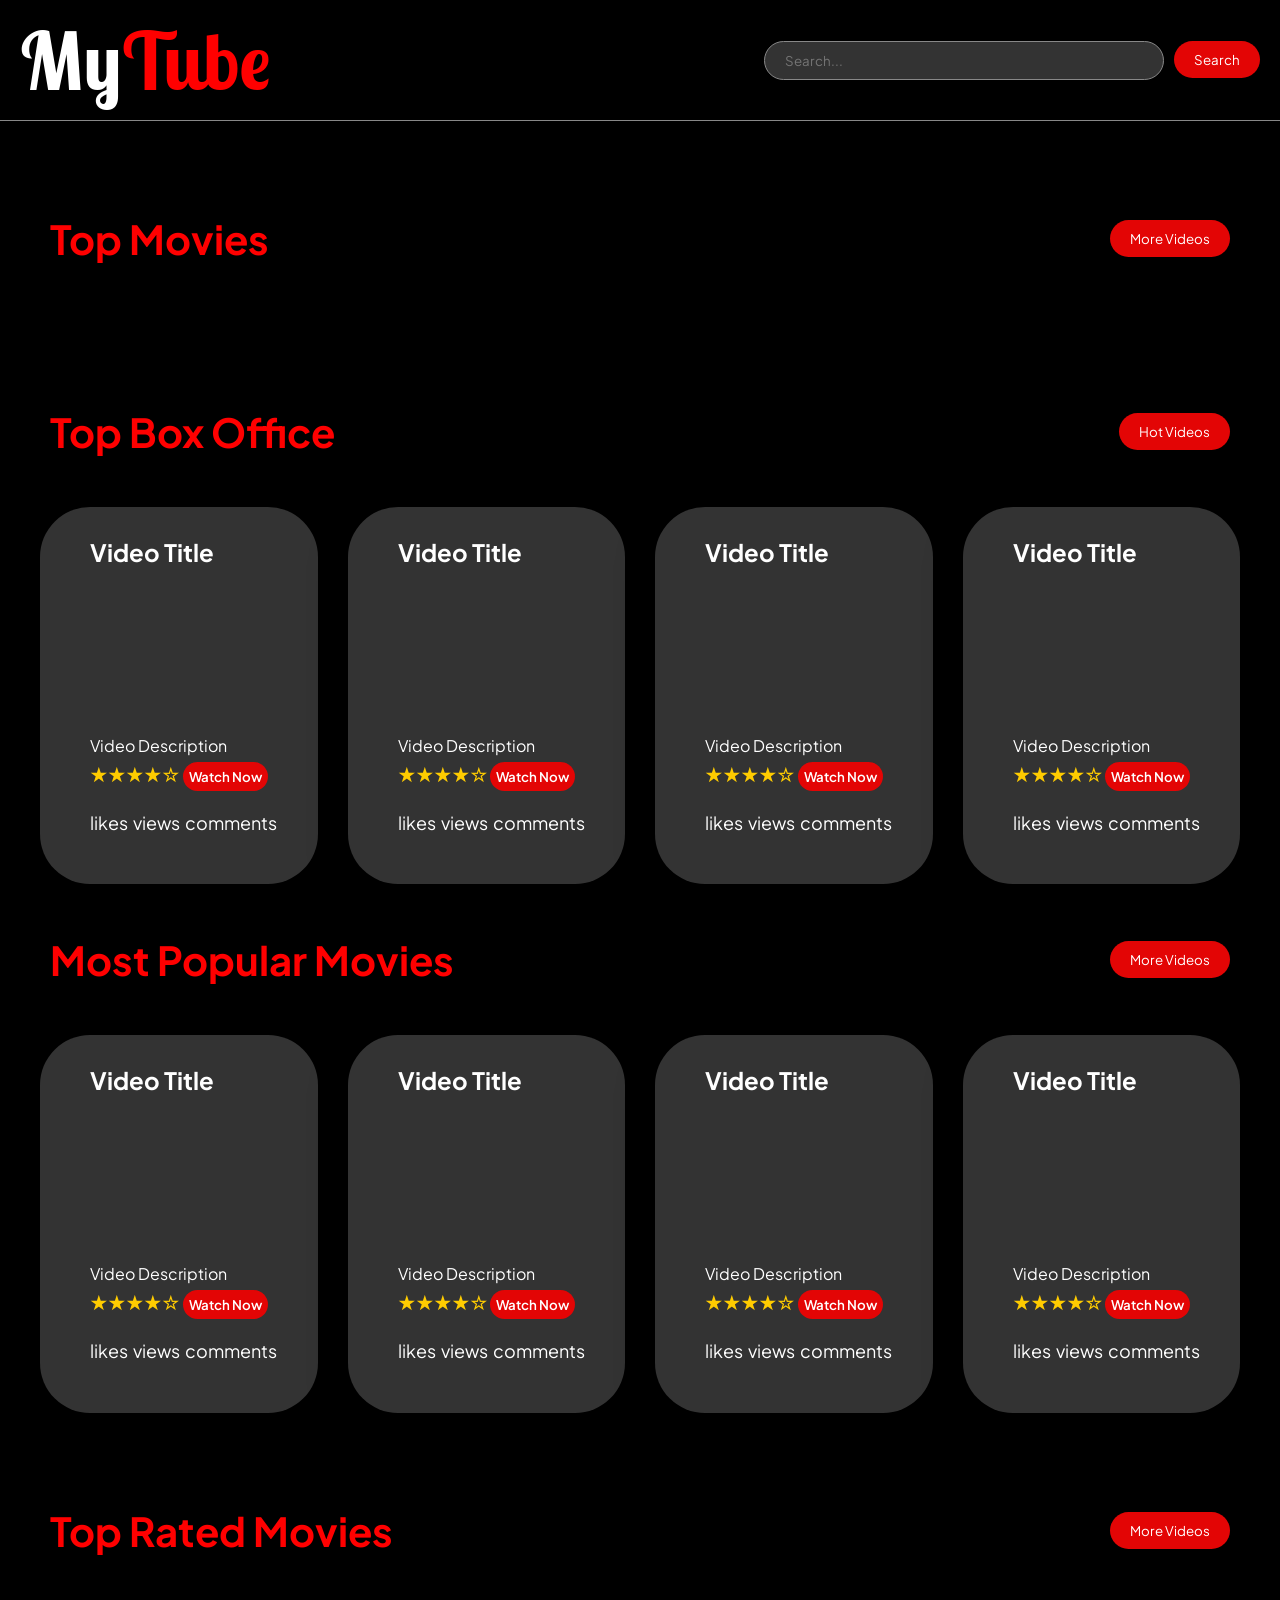
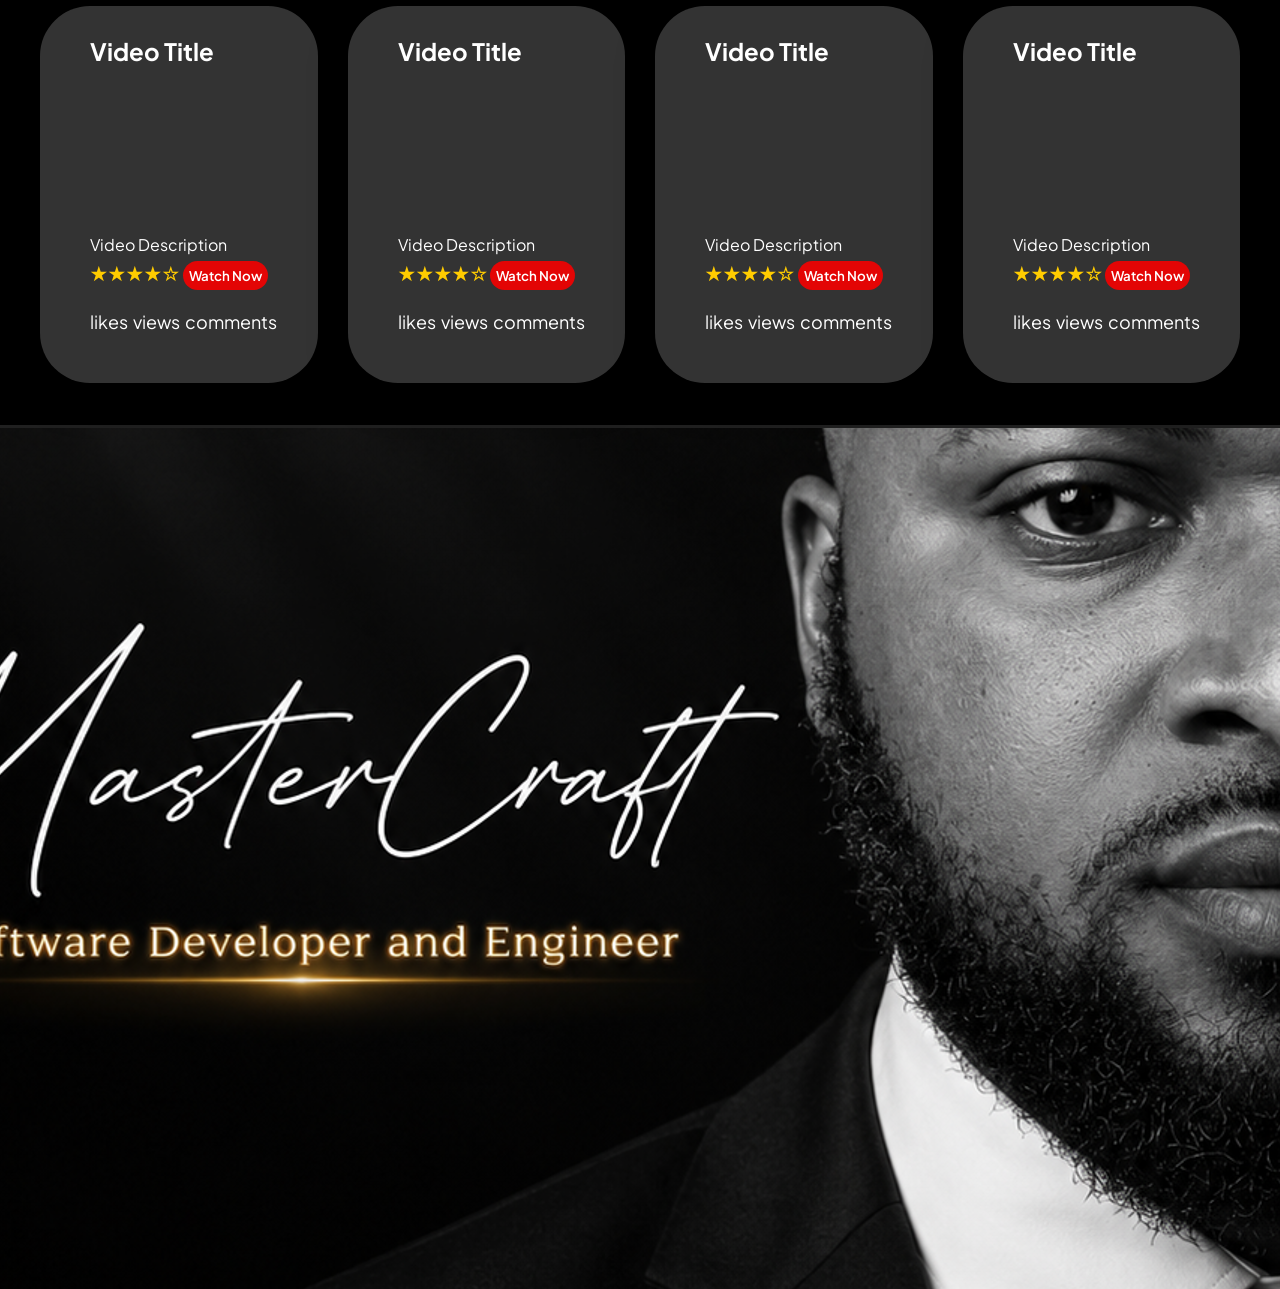
<file: August 20 API/index.html>
<!DOCTYPE html>
<html lang="en">

<head>
   <meta charset="UTF-8">
   <meta name="viewport" content="width=device-width, initial-scale=1.0">
   <link rel="stylesheet" href="index.css">
   <title>Document</title>
</head>

<body>
   <header>
      <!-- logo -->
      <h1 class="logo-h1">My<span style="color: red;">Tube</span></h1>
      <!-- search -->
      <form class="search">
         <input type="text" placeholder="Search...">
         <button type="submit">Search</button>
      </form>
   </header> <br><br>

   <div class="grid-section">
      <h1>Top Movies</h1>
      <button>More Videos</button>
   </div>

   <section class="video-container" id="top_movies_container">

      <!-- Card 1  -->

      <div class="video-card">
         <h2>Video Title</h2><br> <br> <br> <br><br><br><br><br>
         <div class="card-content">
            <p>Video Description</p>
         </div>
         <div class="stars">
            <span>★★★★☆</span>
            <span>
               <button>Watch Now</button>
            </span>

         </div>
         <div class="video-stats">
            <p>likes</p> 
            <p>views</p>
            <p>comments</p>
         </div>
      </div>


      <!-- Card 2 -->

      <div class="video-card">
         <h2>Video Title</h2><br> <br> <br> <br><br><br><br><br>
         <div class="card-content">
            <p>Video Description</p>
         </div>
         <div class="stars">
            <span>★★★★☆</span>
            <span>
               <button>Watch Now</button>
            </span>

         </div>
         <div class="video-stats">
            <p>likes</p>
            <p>views</p>
            <p>comments</p>
         </div>
      </div>

      <!-- Card 3 -->
      <div class="video-card">
         <h2>Video Title</h2><br> <br> <br> <br><br><br><br><br>
         <div class="card-content">
            <p>Video Description</p>
         </div>
         <div class="stars">
            <span>★★★★☆</span>
            <span>
               <button>Watch Now</button>
            </span>

         </div>
         <div class="video-stats">
            <p>likes</p>
            <p>views</p>
            <p>comments</p>
         </div>
      </div>

      <!-- Card 4 -->
      <div class="video-card">
         <h2>Video Title</h2><br> <br> <br> <br><br><br><br><br>
         <div class="card-content">
            <p>Video Description</p>
         </div>
         <div class="stars">
            <span>★★★★☆</span>
            <span>
               <button>Watch Now</button>
            </span>

         </div>
         <div class="video-stats">
            <p>likes</p>
            <p>views</p>
            <p>comments</p>
         </div>
      </div>
      </div>
   </section> <br><br>

   <div class="grid-section">
      <h1>Top Box Office</h1>
      <button>Hot Videos</button>
   </div>

   <section class="video-container">

      <!-- Card 1  -->

      <div class="video-card">
         <h2>Video Title</h2><br> <br> <br> <br><br><br><br><br>
         <div class="card-content">
            <p>Video Description</p>
         </div>
         <div class="stars">
            <span>★★★★☆</span>
            <span>
               <button>Watch Now</button>
            </span>

         </div>
         <div class="video-stats">
            <p>likes</p>
            <p>views</p>
            <p>comments</p>
         </div>
      </div>


      <!-- Card 2 -->

      <div class="video-card">
         <h2>Video Title</h2><br> <br> <br> <br><br><br><br><br>
         <div class="card-content">
            <p>Video Description</p>
         </div>
         <div class="stars">
            <span>★★★★☆</span>
            <span>
               <button>Watch Now</button>
            </span>

         </div>
         <div class="video-stats">
            <p>likes</p>
            <p>views</p>
            <p>comments</p>
         </div>
      </div>

      <!-- Card 3 -->
      <div class="video-card">
         <h2>Video Title</h2><br> <br> <br> <br><br><br><br><br>
         <div class="card-content">
            <p>Video Description</p>
         </div>
         <div class="stars">
            <span>★★★★☆</span>
            <span>
               <button>Watch Now</button>
            </span>

         </div>
         <div class="video-stats">
            <p>likes</p>
            <p>views</p>
            <p>comments</p>
         </div>
      </div>

      <!-- Card 4 -->
      <div class="video-card">
         <h2>Video Title</h2><br> <br> <br> <br><br><br><br><br>
         <div class="card-content">
            <p>Video Description</p>
         </div>
         <div class="stars">
            <span>★★★★☆</span>
            <span>
               <button>Watch Now</button>
            </span>

         </div>
         <div class="video-stats">
            <p>likes</p>
            <p>views</p>
            <p>comments</p>
         </div>
      </div>
      </div>
   </section>

   <!-- 3rd Section -->
   <div class="grid-section">
      <h1>Most Popular Movies</h1>
      <button>More Videos</button>
   </div>

   <section class="video-container">

      <!-- Card 1  -->

      <div class="video-card">
         <h2>Video Title</h2><br> <br> <br> <br><br><br><br><br>
         <div class="card-content">
            <p>Video Description</p>
         </div>
         <div class="stars">
            <span>★★★★☆</span>
            <span>
               <button>Watch Now</button>
            </span>

         </div>
         <div class="video-stats">
            <p>likes</p>
            <p>views</p>
            <p>comments</p>
         </div>
      </div>


      <!-- Card 2 -->

      <div class="video-card">
         <h2>Video Title</h2><br> <br> <br> <br><br><br><br><br>
         <div class="card-content">
            <p>Video Description</p>
         </div>
         <div class="stars">
            <span>★★★★☆</span>
            <span>
               <button>Watch Now</button>
            </span>

         </div>
         <div class="video-stats">
            <p>likes</p>
            <p>views</p>
            <p>comments</p>
         </div>
      </div>

      <!-- Card 3 -->
      <div class="video-card">
         <h2>Video Title</h2><br> <br> <br> <br><br><br><br><br>
         <div class="card-content">
            <p>Video Description</p>
         </div>
         <div class="stars">
            <span>★★★★☆</span>
            <span>
               <button>Watch Now</button>
            </span>

         </div>
         <div class="video-stats">
            <p>likes</p>
            <p>views</p>
            <p>comments</p>
         </div>
      </div>

      <!-- Card 4 -->
      <div class="video-card">
         <h2>Video Title</h2><br> <br> <br> <br><br><br><br><br>
         <div class="card-content">
            <p>Video Description</p>
         </div>
         <div class="stars">
            <span>★★★★☆</span>
            <span>
               <button>Watch Now</button>
            </span>

         </div>
         <div class="video-stats">
            <p>likes</p>
            <p>views</p>
            <p>comments</p>
         </div>
      </div>
      </div>
   </section> <br><br>

   <!-- 4th Section -->
   <div class="grid-section">
      <h1>Top Rated Movies</h1>
      <button>More Videos</button>
   </div>

   <section class="video-container">

      <!-- Card 1  -->

      <div class="video-card">
         <h2>Video Title</h2><br> <br> <br> <br><br><br><br><br>
         <div class="card-content">
            <p>Video Description</p>
         </div>
         <div class="stars">
            <span>★★★★☆</span>
            <span>
               <button>Watch Now</button>
            </span>

         </div>
         <div class="video-stats">
            <p>likes</p>
            <p>views</p>
            <p>comments</p>
         </div>
      </div>


      <!-- Card 2 -->

      <div class="video-card">
         <h2>Video Title</h2><br> <br> <br> <br><br><br><br><br>
         <div class="card-content">
            <p>Video Description</p>
         </div>
         <div class="stars">
            <span>★★★★☆</span>
            <span>
               <button>Watch Now</button>
            </span>

         </div>
         <div class="video-stats">
            <p>likes</p>
            <p>views</p>
            <p>comments</p>
         </div>
      </div>

      <!-- Card 3 -->
      <div class="video-card">
         <h2>Video Title</h2><br> <br> <br> <br><br><br><br><br>
         <div class="card-content">
            <p>Video Description</p>
         </div>
         <div class="stars">
            <span>★★★★☆</span>
            <span>
               <button>Watch Now</button>
            </span>

         </div>
         <div class="video-stats">
            <p>likes</p>
            <p>views</p>
            <p>comments</p>
         </div>
      </div>

      <!-- Card 4 -->
      <div class="video-card">
         <h2>Video Title</h2><br> <br> <br> <br><br><br><br><br>
         <div class="card-content">
            <p>Video Description</p>
         </div>
         <div class="stars">
            <span>★★★★☆</span>
            <span>
               <button>Watch Now</button>
            </span>

         </div>
         <div class="video-stats">
            <p>likes</p>
            <p>views</p>
            <p>comments</p>
         </div>
      </div>
      </div>
   </section> <br><br>
<div class="body-image">
      <img src="Screenshot 2026-08-14 091442.png">
   </div>
   
   <script src="index.js"></script>
   <!-- THIS IS THE END OF THE WORK -->
</body>

</html>
</file>
<file: August 20 API/index.css>
@import url('https://fonts.googleapis.com/css2?family=Lobster+Two:ital,wght@0,400;0,700;1,400;1,700&family=Plus+Jakarta+Sans:ital,wght@0,200..800;1,200..800&display=swap');

* {
    margin: 0;
    padding: 0;
    box-sizing: border-box;
    font-family: "Plus Jakarta Sans", sans-serif;
}

body {
    background-color: black;
    width: 100%;
    height: 100vh;
    font-family: "Plus Jakarta Sans", sans-serif;
}

header {
    display: flex;
    align-items: center;
    justify-content: space-between;
    width: 100%;
    border-bottom: 1px solid #888888;
    padding: 10px 20px;
}

.logo-h1 {
    font-size: 80px;
    color: white;
    font-family: "Lobster Two", sans-serif;
}

.logo-h1 span {
    font-family: "Lobster Two", sans-serif;
}

.search {
    width: 40%;
    display: flex;
    align-items: start;
    justify-content: end;
    gap: 10px;
}

.search input {
    padding: 10px 20px;
    width: 100%;
    border-radius: 50px;
    outline: none;
    border: 1px solid #888888;
    background-color: #333;
}

.search button {
    padding: 10px 20px;
    border-radius: 30px;
    border: none;
    background-color: #e30505;
    color: white;
    cursor: pointer;
    transition: 0.35s;
}

.search button:hover {
    background-color: #ff0000;
    transform: translateY(-5px);
    
}

.grid-section {
    display: flex;
    align-items: center;
    justify-content: space-between;
    padding: 50px;
}
.grid-section h1 {
    color: red;
    font-size: 40px;
}
.grid-section button {
    padding: 10px 20px;
    border-radius: 30px;
    border: none;
    background-color: #e30505;
    color: white;
    cursor:pointer;
    transition: 0.35s;
}
.grid-section button:hover {
    background-color: #ff0000;
    transform: translateY(-5px);
    
}

.video-container {
    display: grid;
    grid-template-columns: repeat(4, 1fr);
    gap: 30px;
    padding: 0px 40px;
}
.video-card {
    background-color: #333;
    padding: 30px 50px;
    overflow: hidden;
    position: relative;
    border-radius: 50px;
    transition: .35s;
    color: white;
    box-shadow: 0 15px 35px rgba(0, 0, 0, 0.8);
}
.video-card:hover {
    transform: translateY(-10px);
    box-shadow: 0 18px 40px rgba(0, 0, 0, 0.8);
}

.card-content h2 {
    font-size: 20px;
    margin-bottom: 24px;
    color: white;
    padding: 15px 70px;
}

.stars {
    display: flex;
    font-size: 20px;
    color: #ffcc00;
    margin-bottom: 15px;
    line-height: 1.8;
    justify-content: space-between;
}
.stars p {
    font-size: 20px;
    margin-bottom: 15px;
    line-height: 1.8;
}
.stars button {
    padding: 6px 6px;
    border-radius: 30px;
    border: none;
    font-weight: 600;
    background-color: #e30505;
    color: white;
    cursor: pointer;
    transition: 0.35s;
}
.stars button:hover {
    background-color: #ff0000;
    transform: translateY(-5px);
}
.video-stats {
    display: flex;
    align-items: center;
    justify-content: space-between;
    gap: 5px;
}

.video-stats p {
    font-size: 18px;
    margin-bottom: 15px;
    line-height: 1.8;    
}
.body-image {
    animation:float 4s ease-in-out infinite;
    justify-content: center;
    display: flex;
}

@keyframes float{

10%{transform:translateY(0);}

50%{transform:translateY(-50px);}

100%{transform:translateY(0);}

}



@media (max-width:500px) {
    header {
        flex-direction: column;
        align-items: start;
        gap: 20px;
    }

    .logo-h1 {
    font-size: 40px;
    }
    .search {
        width: 100%;
    }

    .video-container {
    grid-template-columns: 1fr;
    }
}

@media (min-width:501px) and (max-width: 900) {
    .video-container {
    grid-template-columns: 1fr 1fr 1fr;
    }
}
</file>
